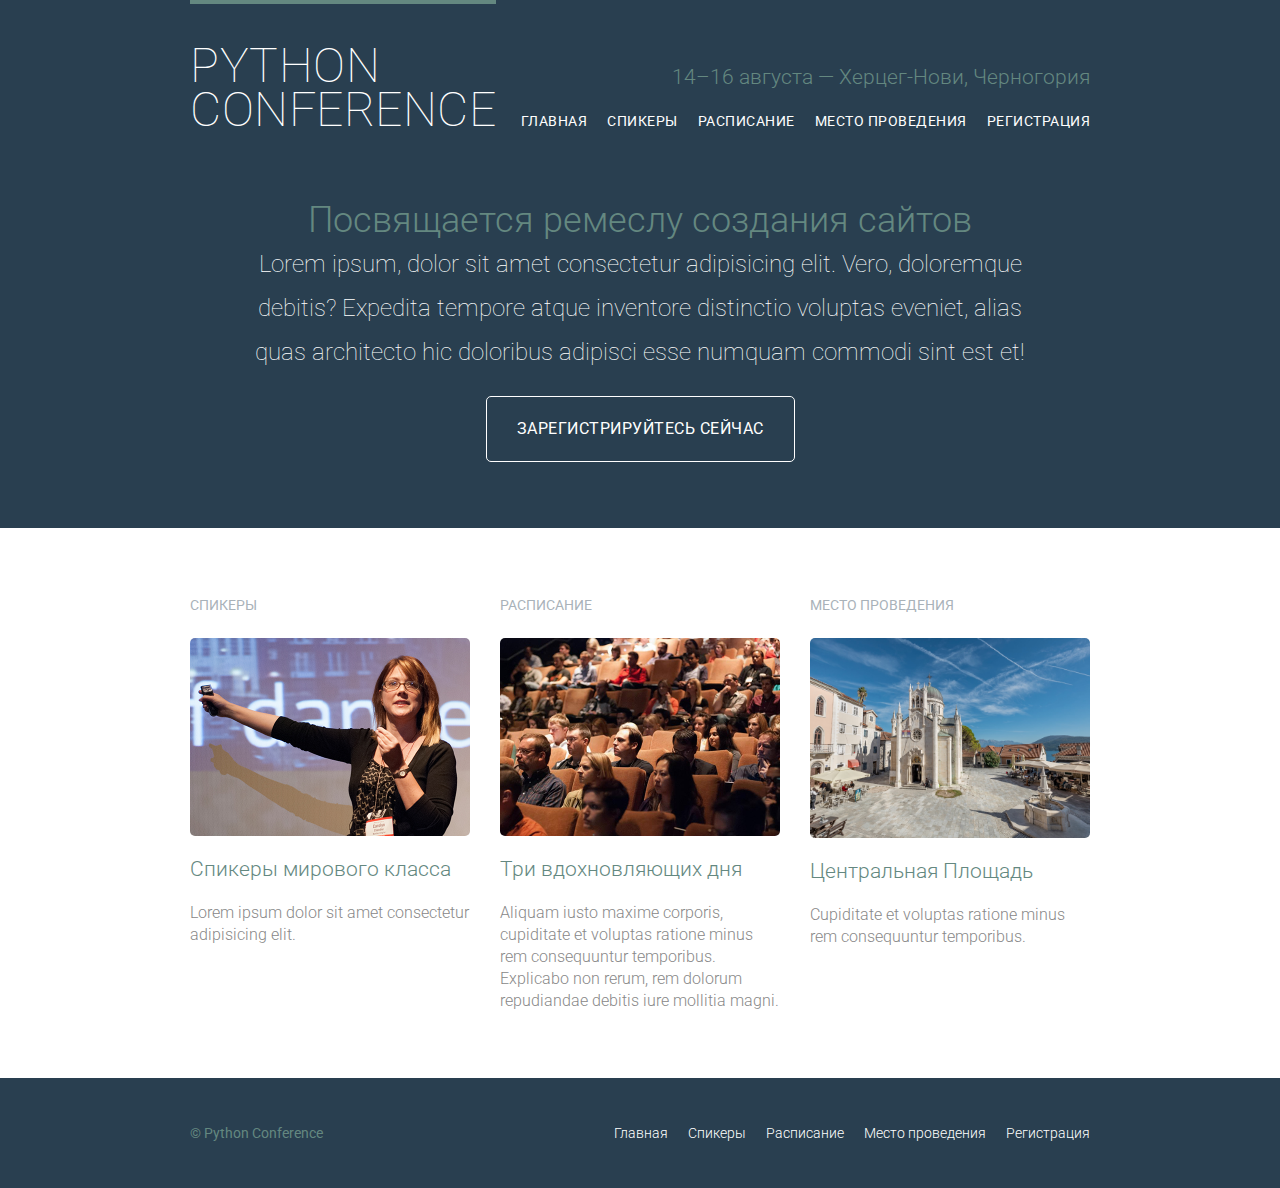
<file: index.html>
﻿<!DOCTYPE html>
<html lang="ru">
<head>
  <meta charset="utf-8">
  <title>Python Conference</title>
  <link rel="stylesheet" href="assets/stylesheets/main.css">
  <link rel="stylesheet" href="https://fonts.googleapis.com/css?family=Roboto:400,300,100&subset=cyrillic,latin">
</head>
<body>

  <header class="primary-header container group">
    <h1 class="logo">
      <a href="index.html">Python <br> Conference</a>
    </h1>
	
    <h3 class="tagline">14&ndash;16 августа &mdash; Херцег-Нови, Черногория</h3>
		
    <nav class="nav primary-nav">
      <ul>
        <li><a href="index.html">Главная</a></li><!--
        --><li><a href="speakers.html">Спикеры</a></li><!--
        --><li><a href="schedule.html">Расписание</a></li><!--
        --><li><a href="venue.html">Место проведения</a></li><!--
        --><li><a href="register.html">Регистрация</a></li>
      </ul>
	</nav>
  </header>
  
  <section class="hero container">
    <h2>Посвящается ремеслу создания сайтов</h2>
    <p>Lorem ipsum, dolor sit amet consectetur adipisicing elit. Vero, doloremque debitis? Expedita tempore atque inventore distinctio voluptas eveniet, alias quas architecto hic doloribus adipisci esse numquam commodi sint est et!</p>
	   
    <a class="btn btn-alt" href="register.html">Зарегистрируйтесь сейчас</a>
  </section>
  
    <section class="row">
	  <div class="grid">

        <!-- Спикеры -->

        <section class="teaser col-1-3">
		  <h5>Спикеры</h5>
 	      <a href="speakers.html">            
			<img src="assets/images/home/speakers.jpg" alt="Профессиональные спикеры">
            <h3>Спикеры мирового класса</h3>
	      </a>
          <p>Lorem ipsum dolor sit amet consectetur adipisicing elit. </p>
        </section><!--

        Расписание

        --><section class="teaser col-1-3">
          <h5>Расписание</h5>
          <a href="schedule.html">
            <img src="assets/images/home/schedule.jpg" alt="Участники конференции">
			<h3>Три вдохновляющих дня</h3>
	      </a>
          <p>Aliquam iusto maxime corporis, cupiditate et voluptas ratione minus rem consequuntur temporibus. Explicabo non rerum, rem dolorum repudiandae debitis iure mollitia magni.</p>
        </section><!--

        Место проведения

        --><section class="teaser col-1-3">
          <h5>Место проведения</h5>
          <a href="venue.html">
            <img class="teaser-img-3" src="assets/images/home/28.jpg" alt="Площадь">
			<h3>Центральная Площадь</h3>
	      </a>
          <p>Cupiditate et voluptas ratione minus rem consequuntur temporibus.</p>
        </section>
      </div>
    </section> 
  
  <footer class="primary-footer container group">
    <small>&copy; Python Conference</small>
    <nav class="nav">
      <ul>
        <li><a href="index.html">Главная</a></li><!--
        --><li><a href="speakers.html">Спикеры</a></li><!--
        --><li><a href="schedule.html">Расписание</a></li><!--
        --><li><a href="venue.html">Место проведения</a></li><!--
        --><li><a href="register.html">Регистрация</a></li>
      </ul>
	</nav>
  </footer>
	 
</body>
</html>
</file>
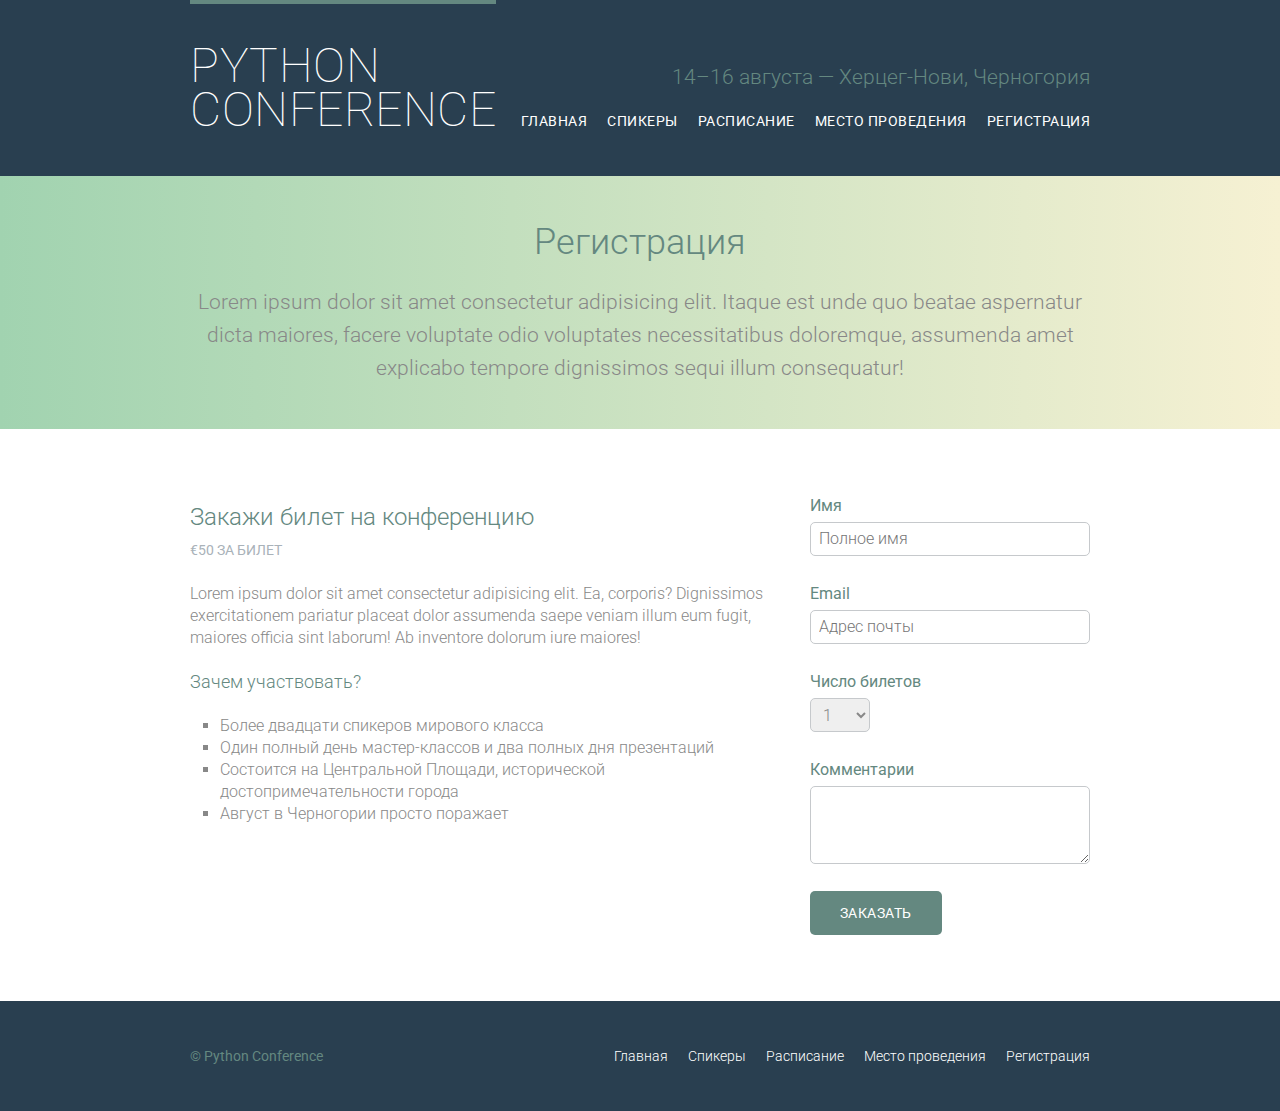
<file: register.html>
﻿<!DOCTYPE html>
<html lang="ru">
<head>
  <meta charset="utf-8">
  <title>Python Conference</title>
  <link rel="stylesheet" href="assets/stylesheets/main.css">
  <link rel="stylesheet" href="https://fonts.googleapis.com/css?family=Roboto:400,300,100&subset=cyrillic,latin">
</head>
<body>

  <header class="primary-header container group">
    <h1 class="logo">
      <a href="index.html">Python <br> Conference</a>
    </h1>
	
    <h3 class="tagline">14&ndash;16 августа &mdash; Херцег-Нови, Черногория</h3>
	
    <nav class="nav primary-nav">
      <ul>
        <li><a href="index.html">Главная</a></li><!--
        --><li><a href="speakers.html">Спикеры</a></li><!--
        --><li><a href="schedule.html">Расписание</a></li><!--
        --><li><a href="venue.html">Место проведения</a></li><!--
        --><li><a href="register.html">Регистрация</a></li>
      </ul>
	</nav>
  </header>

  <section class="row-alt">
	<div class="lead container">
      <h1>Регистрация</h1>
	  <p>Lorem ipsum dolor sit amet consectetur adipisicing elit. Itaque est unde quo beatae aspernatur dicta maiores, facere voluptate odio voluptates necessitatibus doloremque, assumenda amet explicabo tempore dignissimos sequi illum consequatur!</p>
	</div>
  </section>
  
  <section class="row">
    <div class="grid">

      <section class="col-2-3">

        <h2>Закажи билет на конференцию</h2>
        <h5>€50 за билет</h5>

        <p>Lorem ipsum dolor sit amet consectetur adipisicing elit. Ea, corporis? Dignissimos exercitationem pariatur placeat dolor assumenda saepe veniam illum eum fugit, maiores officia sint laborum! Ab inventore dolorum iure maiores!</p>
 
        <h4>Зачем участвовать?</h4>
 
        <ul class="why-attend">
          <li>Более двадцати спикеров мирового класса</li>
          <li>Один полный день мастер-классов и два полных дня презентаций</li>
          <li>Состоится на Центральной Площади, исторической достопримечательности города</li>
          <li>Август в Черногории просто поражает</li>
        </ul>

      </section><!--

      --><form class="col-1-3" action="#" method="post">

        <fieldset class="register-group">
 
          <label>
            Имя
            <input type="text" name="name" placeholder="Полное имя" required>
          </label>

          <label>
            Email
            <input type="email" name="email" placeholder="Адрес почты" required>
          </label>

          <label>
            Число билетов
            <select name="quantity" required>
              <option value="1" selected>1</option>
              <option value="2">2</option>
              <option value="3">3</option>
              <option value="4">4</option>
              <option value="5">5</option>
            </select>
          </label>

          <label>
            Комментарии
            <textarea name="comments"></textarea>
          </label>

        </fieldset>
 
        <input class="btn btn-default" type="submit" name="submit" value="Заказать">
 
      </form>

  </div>
</section>
    
  <footer class="primary-footer container group">
    <small>&copy; Python Conference</small>
    <nav class="nav">
      <ul>
        <li><a href="index.html">Главная</a></li><!--
        --><li><a href="speakers.html">Спикеры</a></li><!--
        --><li><a href="schedule.html">Расписание</a></li><!--
        --><li><a href="venue.html">Место проведения</a></li><!--
        --><li><a href="register.html">Регистрация</a></li>
      </ul>
	</nav>
  </footer>
	 
</body>
</html>
</file>
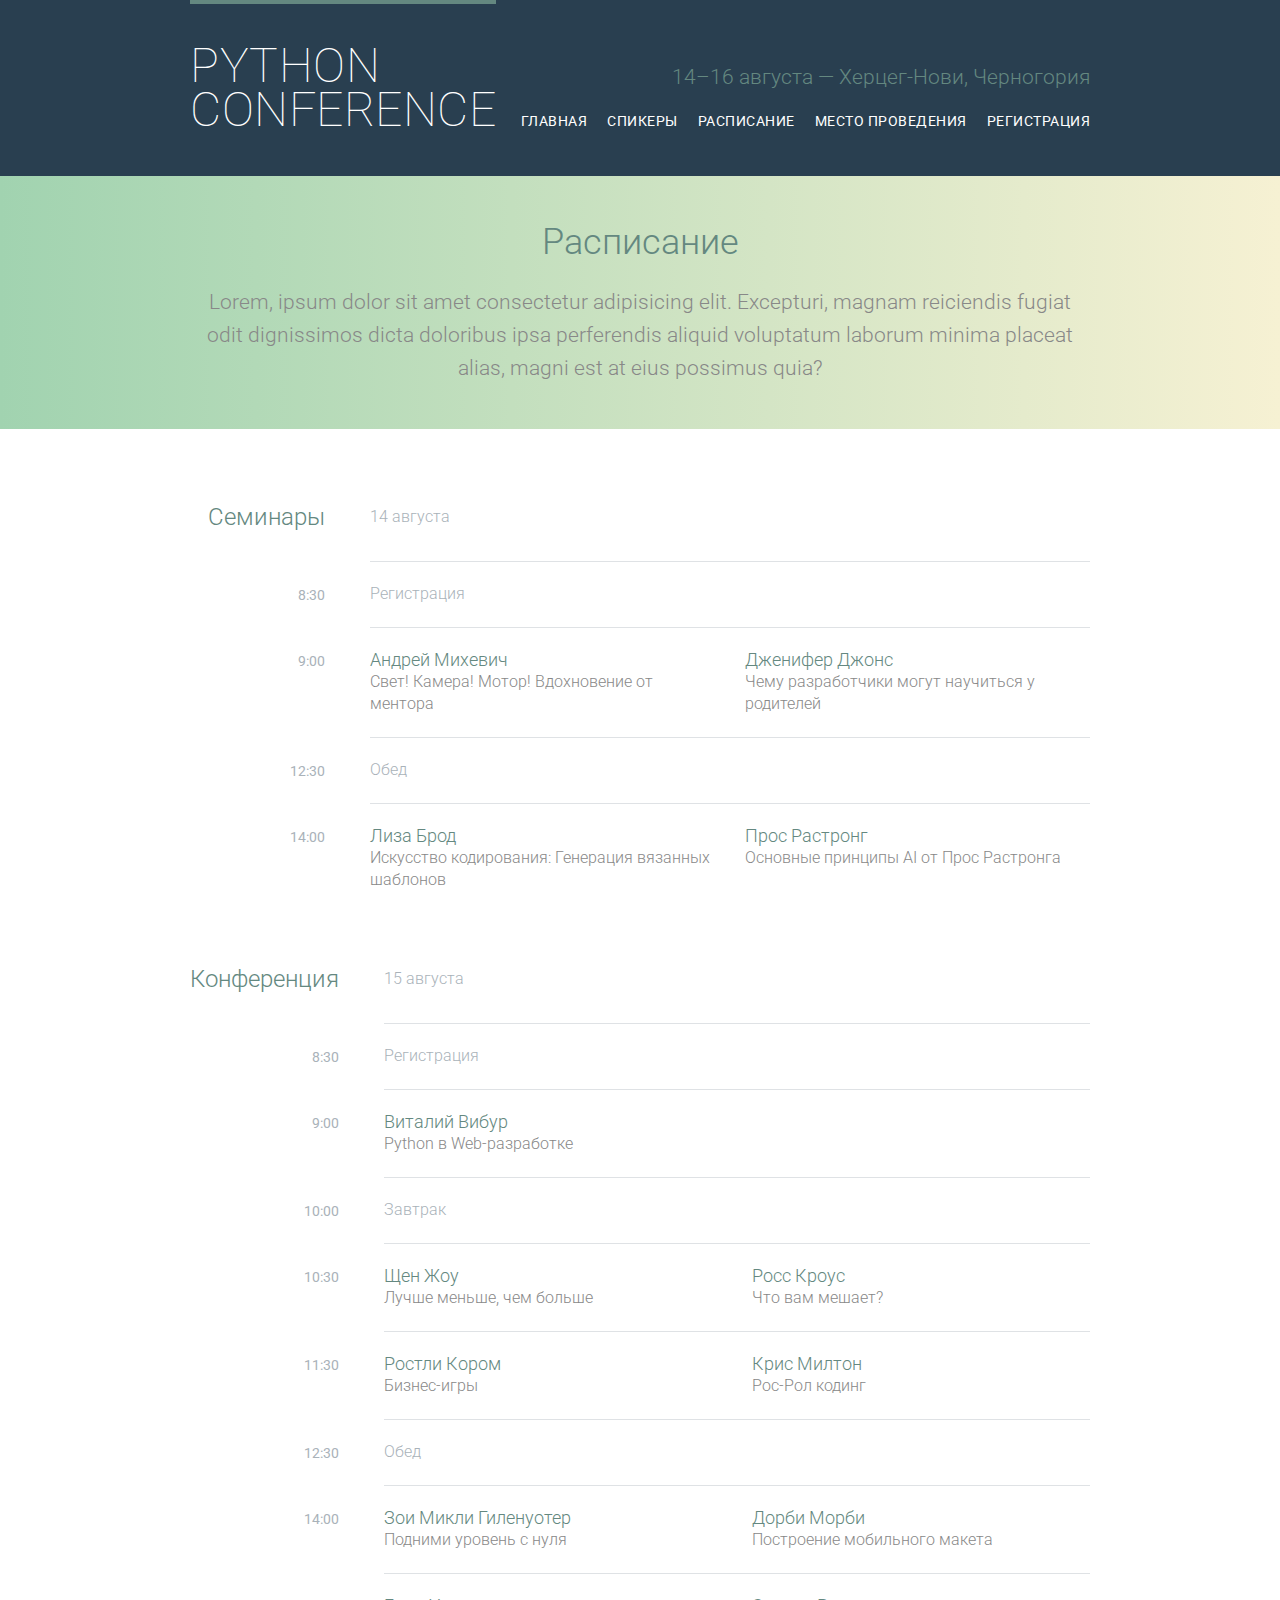
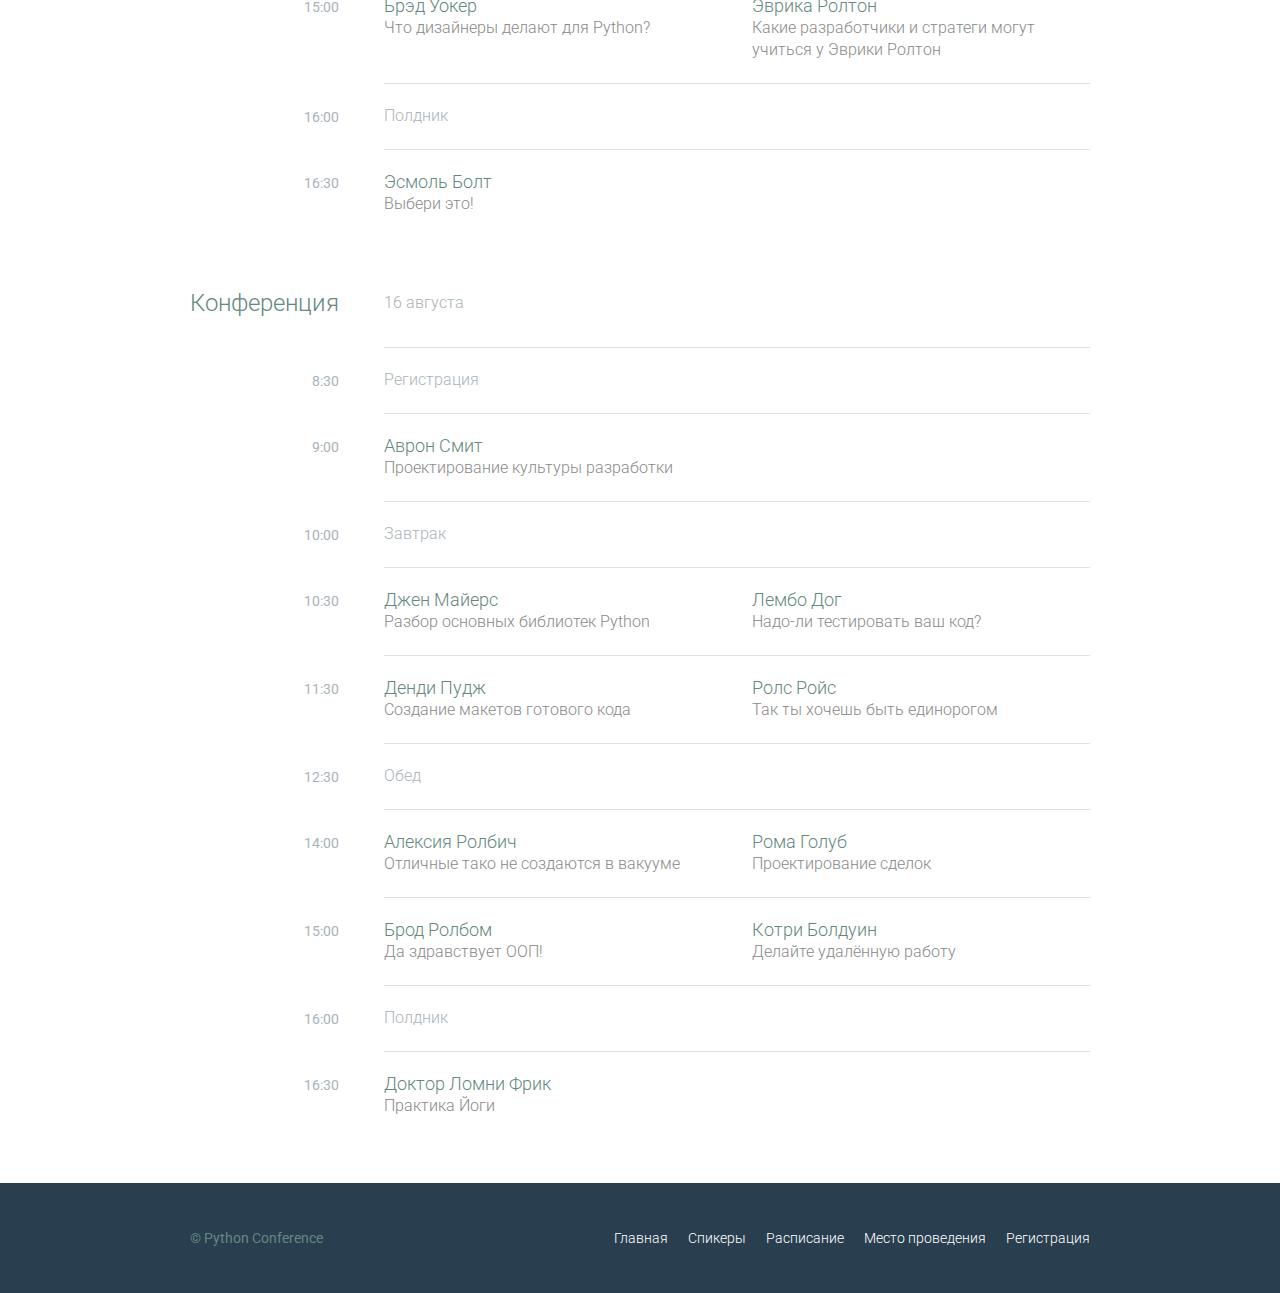
<file: schedule.html>
﻿<!DOCTYPE html>
<html lang="ru">
<head>
  <meta charset="utf-8">
  <title>Python Conference</title>
  <link rel="stylesheet" href="assets/stylesheets/main.css">
  <link rel="stylesheet" href="https://fonts.googleapis.com/css?family=Roboto:400,300,100&subset=cyrillic,latin">
</head>
<body>

  <header class="primary-header container group">
    <h1 class="logo">
      <a href="index.html">Python <br> Conference</a>
    </h1>
	
    <h3 class="tagline">14&ndash;16 августа &mdash; Херцег-Нови, Черногория</h3>
	
    <nav class="nav primary-nav">
      <ul>
        <li><a href="index.html">Главная</a></li><!--
        --><li><a href="speakers.html">Спикеры</a></li><!--
        --><li><a href="schedule.html">Расписание</a></li><!--
        --><li><a href="venue.html">Место проведения</a></li><!--
        --><li><a href="register.html">Регистрация</a></li>
      </ul>
	</nav>
  </header>

  <section class="row-alt">
	<div class="lead container">
      <h1>Расписание</h1>
	  <p>Lorem, ipsum dolor sit amet consectetur adipisicing elit. Excepturi, magnam reiciendis fugiat odit dignissimos dicta doloribus ipsa perferendis aliquid voluptatum laborum minima placeat alias, magni est at eius possimus quia?</p>
	</div>
  </section>  

    <section class="row">
      <div class="container">

        <!-- Семинары -->

        <table>
          <thead>
            <tr>
              <th scope="row">
                Семинары
              </th>
              <td class="schedule-offset" colspan="2">
                14 августа
              </td>
            </tr>
          </thead>
          <tbody>
            <tr>
              <th scope="row">
                <time datetime="08:30:00">8:30</time>
              </th>
              <td class="schedule-offset" colspan="2">
                Регистрация
              </td>
            </tr>
            <tr>
              <th scope="row">
                <time datetime="09:00:00">9:00</time>
              </th>
              <td>
                <a href="speakers.html#adam-connor">
                  <h4>Андрей Михевич</h4>
                  Свет! Камера! Мотор! Вдохновение от ментора
                </a>
              </td>
              <td>
                <a href="speakers.html#jennifer-jones">
                  <h4>Дженифер Джонс</h4>
                  Чему разработчики могут научиться у родителей
                </a>
              </td>
            </tr>
            <tr>
              <th scope="row">
                <time datetime="12:30:00">12:30</time>
              </th>
              <td class="schedule-offset" colspan="2">
                Обед
              </td>
            </tr>
            <tr>
              <th scope="row">
                <time datetime="14:00">14:00</time>
              </th>
              <td>
                <a href="speakers.html#tessa-harmon">
                  <h4>Лиза Брод</h4>
                  Искусство кодирования: Генерация вязанных шаблонов
                </a>
              </td>
              <td>
                <a href="speakers.html#russ-unger">
                  <h4>Прос Растронг</h4>
                  Основные принципы AI от Прос Растронга
                </a>
              </td>
            </tr>
          </tbody>
        </table>

        <!-- Конференция -->

        <table>
          <thead>
            <tr>
              <th scope="row">
                Конференция
              </th>
              <td class="schedule-offset" colspan="2">
                15 августа
              </td>
            </tr>
          </thead>
          <tbody>
            <tr>
              <th scope="row">
                <time datetime="08:30:00">8:30</time>
              </th>
              <td class="schedule-offset" colspan="2">
                Регистрация
              </td>
            </tr>
            <tr>
              <th scope="row">
                <time datetime="09:00:00">9:00</time>
              </th>
              <td colspan="2">
                <a href="speakers.html#vitaly-friedman">
                  <h4>Виталий Вибур</h4>
                  Python в Web-разработке
                </a>
              </td>
            </tr>
            <tr>
              <th scope="row">
                <time datetime="10:00:00">10:00</time>
              </th>
              <td class="schedule-offset" colspan="2">
                Завтрак
              </td>
            </tr>
            <tr>
              <th scope="row">
                <time datetime="10:30:00">10:30</time>
              </th>
              <td>
                <a href="speakers.html#shay-howe">
                  <h4>Щен Жоу</h4>
                  Лучше меньше, чем больше
                </a>
              </td>
              <td>
                <a href="speakers.html#jenn-downs">
                  <h4>Росс Кроус</h4>
                  Что вам мешает?
                </a>
              </td>
            </tr>
            <tr>
              <th scope="row">
                <time datetime="11:30:00">11:30</time>
              </th>
              <td>
                <a href="speakers.html#carolyn-chandler">
                  <h4>Ростли Кором</h4>
                  Бизнес-игры
                </a>
              </td>
              <td>
                <a href="speakers.html#chris-mills">
                  <h4>Крис Милтон</h4>
                  Рос-Рол кодинг
                </a>
              </td>
            </tr>
            <tr>
              <th scope="row">
                <time datetime="12:30:00">12:30</time>
              </th>
              <td class="schedule-offset" colspan="2">
                Обед
              </td>
            </tr>
            <tr>
              <th scope="row">
                <time datetime="14:00">14:00</time>
              </th>
              <td>
                <a href="speakers.html#zoe-mickley-gillenwater">
                  <h4>Зои Микли Гиленуотер</h4>
                  Подними уровень c нуля
                </a>
              </td>
              <td>
                <a href="speakers.html#darby-frey">
                  <h4>	Дорби Морби</h4>
                  Построение мобильного макета
                </a>
              </td>
            </tr>
            <tr>
              <th scope="row">
                <time datetime="15:00:00">15:00</time>
              </th>
              <td>
                <a href="speakers.html#brad-smith">
                  <h4>	Брэд Уокер</h4>
                  Что дизайнеры делают для Python?
                </a>
              </td>
              <td>
                <a href="speakers.html#erica-decker">
                  <h4>Эврика Ролтон</h4>
                  Какие разработчики и стратеги могут учиться у Эврики Ролтон
                </a>
              </td>
            </tr>
            <tr>
              <th scope="row">
                <time datetime="16:00:00">16:00</time>
              </th>
              <td class="schedule-offset" colspan="2">
                Полдник
              </td>
            </tr>
            <tr>
              <th scope="row">
                <time datetime="16:30:00">16:30</time>
              </th>
              <td colspan="2">
                <a href="speakers.html#estelle-weyl">
                  <h4>Эсмоль Болт</h4>
                  Выбери это!
                </a>
              </td>
            </tr>
          </tbody>
        </table>

        <!-- Конференция -->

        <table>
          <thead>
            <tr>
              <th scope="row">
                Конференция
              </th>
              <td class="schedule-offset" colspan="2">
                16 августа
              </td>
            </tr>
          </thead>
          <tbody>
            <tr>
              <th scope="row">
                <time datetime="08:30:00">8:30</time>
              </th>
              <td class="schedule-offset" colspan="2">
                Регистрация
              </td>
            </tr>
            <tr>
              <th scope="row">
                <time datetime="09:00:00">9:00</time>
              </th>
              <td colspan="2">
                <a href="speakers.html#aaron-irizarry">
                  <h4>Аврон Смит</h4>
                  Проектирование культуры разработки
                </a>
              </td>
            </tr>
            <tr>
              <th scope="row">
                <time datetime="10:00:00">10:00</time>
              </th>
              <td class="schedule-offset" colspan="2">
                Завтрак
              </td>
            </tr>
            <tr>
              <th scope="row">
                <time datetime="10:30:00">10:30</time>
              </th>
              <td>
                <a href="speakers.html#jen-myers">
                  <h4>Джен Майерс</h4>
                  Разбор основных библиотек Python
                </a>
              </td>
              <td>
                <a href="speakers.html#aj-self">
                  <h4>Лембо Дог</h4>
                  Надо-ли тестировать ваш код?
                </a>
              </td>
            </tr>
            <tr>
              <th scope="row">
                <time datetime="11:30:00">11:30</time>
              </th>
              <td>
                <a href="speakers.html#dan-denney">
                  <h4>	Денди Пудж</h4>
                  Создание макетов готового кода
                </a>
              </td>
              <td>
                <a href="speakers.html#maya-bruck">
                  <h4>	Ролс Ройс</h4>
                  	Так ты хочешь быть единорогом
                </a>
              </td>
            </tr>
            <tr>
              <th scope="row">
                <time datetime="12:30:00">12:30</time>
              </th>
              <td class="schedule-offset" colspan="2">
                Обед
              </td>
            </tr>
            <tr>
              <th scope="row">
                <time datetime="14:00">14:00</time>
              </th>
              <td>
                <a href="speakers.html#victoria-pater">
                  <h4>Алексия Ролбич</h4>
                  	Отличные тако не создаются в вакууме
                </a>
              </td>
              <td>
                <a href="speakers.html#arman-ghosh">
                  <h4>Рома Голуб</h4>
                  	Проектирование сделок
                </a>
              </td>
            </tr>
            <tr>
              <th scope="row">
                <time datetime="15:00:00">15:00</time>
              </th>
              <td>
                <a href="speakers.html#bermon-painter">
                  <h4>Брод Ролбом</h4>
                  Да здравствует ООП!
                </a>
              </td>
              <td>
                <a href="speakers.html#candi-lemoine">
                  <h4>Котри Болдуин</h4>
                  Делайте удалённую работу
                </a>
              </td>
            </tr>
            <tr>
              <th scope="row">
                <time datetime="16:00:00">16:00</time>
              </th>
              <td class="schedule-offset" colspan="2">
                Полдник
              </td>
            </tr>
            <tr>
              <th scope="row">
                <time datetime="16:30:00">16:30</time>
              </th>
              <td colspan="2">
                <a href="speakers.html#leslie-jensen-inman">
                  <h4>Доктор Ломни Фрик</h4>
                 Практика Йоги
                </a>
              </td>
            </tr>
          </tbody>
        </table>

      </div>
    </section>
  
  <footer class="primary-footer container group">
    <small>&copy; Python Conference</small>
    <nav class="nav">
      <ul>
        <li><a href="index.html">Главная</a></li><!--
        --><li><a href="speakers.html">Спикеры</a></li><!--
        --><li><a href="schedule.html">Расписание</a></li><!--
        --><li><a href="venue.html">Место проведения</a></li><!--
        --><li><a href="register.html">Регистрация</a></li>
      </ul>
	</nav>
  </footer>
	 
</body>
</html>
</file>
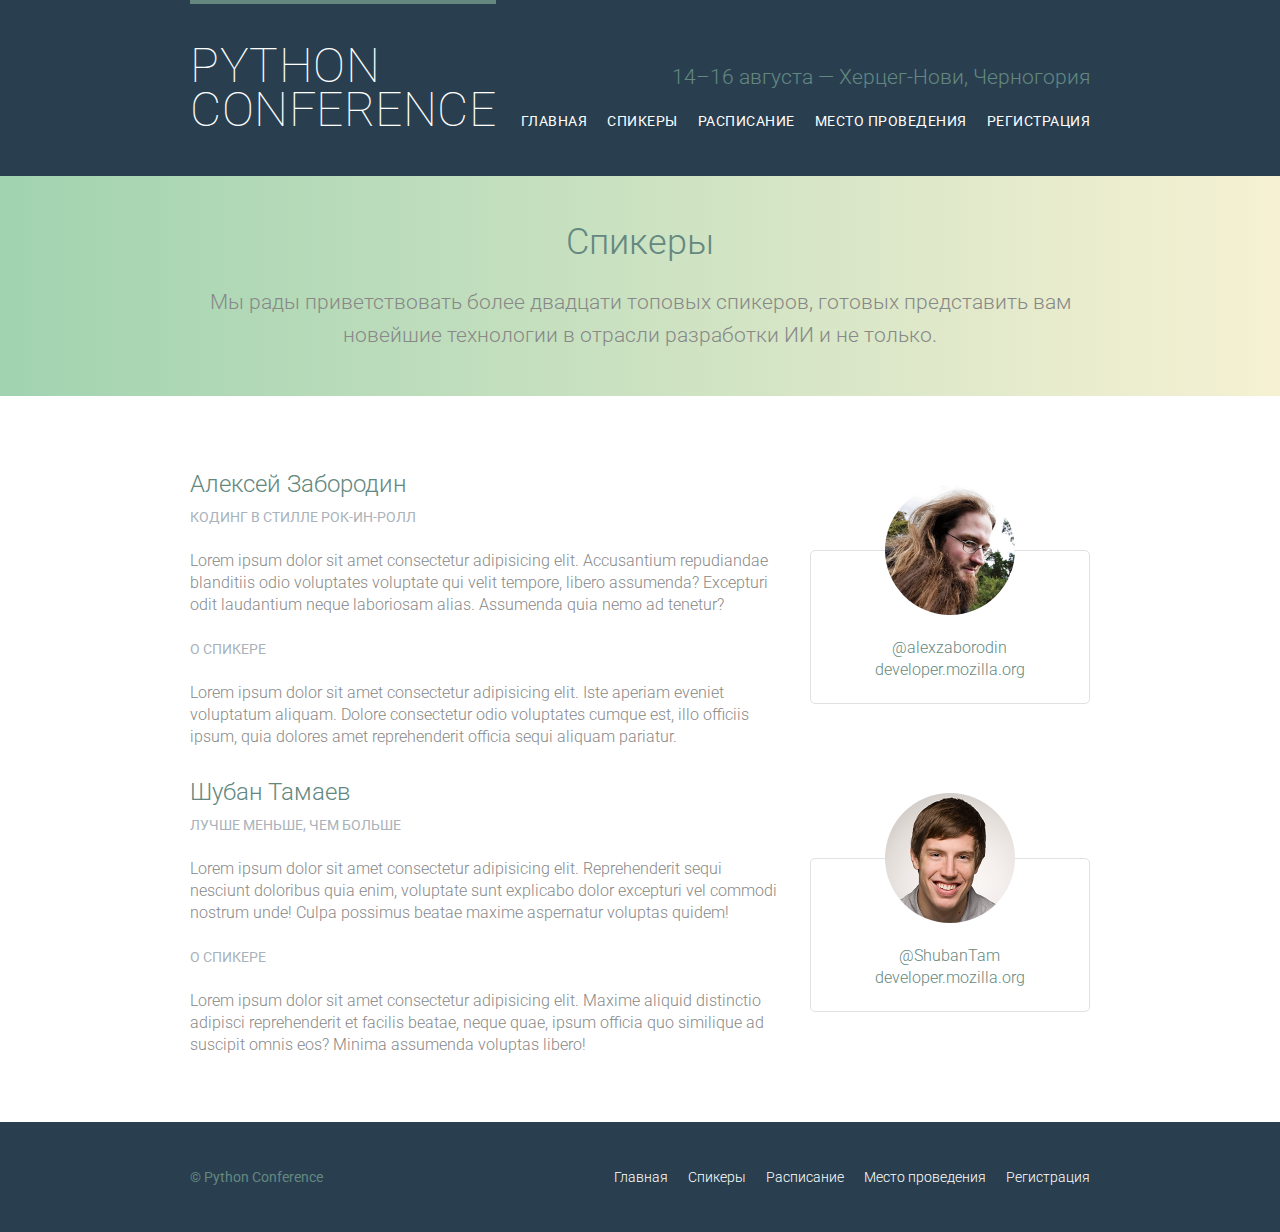
<file: speakers.html>
﻿<!DOCTYPE html>
<html lang="ru">
<head>
  <meta charset="utf-8">
  <title>Python Conference</title>
  <link rel="stylesheet" href="assets/stylesheets/main.css">
  <link rel="stylesheet" href="https://fonts.googleapis.com/css?family=Roboto:400,300,100&subset=cyrillic,latin">
</head>
<body>

  <header class="primary-header container group">
    <h1 class="logo">
      <a href="index.html">Python <br> Conference</a>
    </h1>
	
    <h3 class="tagline">14&ndash;16 августа &mdash; Херцег-Нови, Черногория</h3>
	
    <nav class="nav primary-nav">
      <ul>
        <li><a href="index.html">Главная</a></li><!--
        --><li><a href="speakers.html">Спикеры</a></li><!--
        --><li><a href="schedule.html">Расписание</a></li><!--
        --><li><a href="venue.html">Место проведения</a></li><!--
        --><li><a href="register.html">Регистрация</a></li>
      </ul>
	</nav>
  </header>

  <section class="row-alt">
	<div class="lead container">
      <h1>Спикеры</h1>
	  <p>Мы рады приветствовать более двадцати топовых спикеров, готовых представить вам
         новейшие технологии в отрасли разработки ИИ и не только.</p>
    </div>
  </section>
  
  <section class="row">
    <div class="grid">
  
      <section class="speaker" id="chris-mills">

        <div class="col-2-3">

          <h2>Алексей Забородин</h2>
          <h5>Кодинг в стилле Рок-ин-Ролл</h5>

          <p>Lorem ipsum dolor sit amet consectetur adipisicing elit. Accusantium repudiandae blanditiis odio voluptates voluptate qui velit tempore, libero assumenda? Excepturi odit laudantium neque laboriosam alias. Assumenda quia nemo ad tenetur?</p>

          <h5>О спикере</h5>

          <p>Lorem ipsum dolor sit amet consectetur adipisicing elit. Iste aperiam eveniet voluptatum aliquam. Dolore consectetur odio voluptates cumque est, illo officiis ipsum, quia dolores amet reprehenderit officia sequi aliquam pariatur.</p>

        </div><!--

        --><aside class="col-1-3">
          <div class="speaker-info">
		  
		    <img src="assets/images/speakers/chris-mills.jpg" alt="Chris Mills">			

            <ul>
              <li><a href="https://twitter.com">@alexzaborodin</a></li>
              <li><a href="https://developer.mozilla.org/">developer.mozilla.org</a></li>
            </ul>

          </div>
        </aside>

      </section>	  
  
      <section class="speaker" id="shay-howe">

        <div class="col-2-3">

          <h2>Шубан Тамаев</h2>
          <h5>Лучше меньше, чем больше</h5>

          <p>Lorem ipsum dolor sit amet consectetur adipisicing elit. Reprehenderit sequi nesciunt doloribus quia enim, voluptate sunt explicabo dolor excepturi vel commodi nostrum unde! Culpa possimus beatae maxime aspernatur voluptas quidem!</p>

          <h5>О спикере</h5>

          <p>Lorem ipsum dolor sit amet consectetur adipisicing elit. Maxime aliquid distinctio adipisci reprehenderit et facilis beatae, neque quae, ipsum officia quo similique ad suscipit omnis eos? Minima assumenda voluptas libero!</p>

        </div><!--

        --><aside class="col-1-3">
          <div class="speaker-info">

		    <img src="assets/images/speakers/shay-howe.jpg" alt="Шэй Хоу">
			
            <ul>
              <li><a href="https://twitter.com">@ShubanTam</a></li>
              <li><a href="https://developer.mozilla.org/">developer.mozilla.org</a></li>
            </ul>

          </div>
        </aside>

      </section>
  
    </div>
  </section>
  
  <footer class="primary-footer container group">
    <small>&copy; Python Conference</small>
    <nav class="nav">
      <ul>
        <li><a href="index.html">Главная</a></li><!--
        --><li><a href="speakers.html">Спикеры</a></li><!--
        --><li><a href="schedule.html">Расписание</a></li><!--
        --><li><a href="venue.html">Место проведения</a></li><!--
        --><li><a href="register.html">Регистрация</a></li>
      </ul>
	</nav>
  </footer>
	 
</body>
</html>
</file>
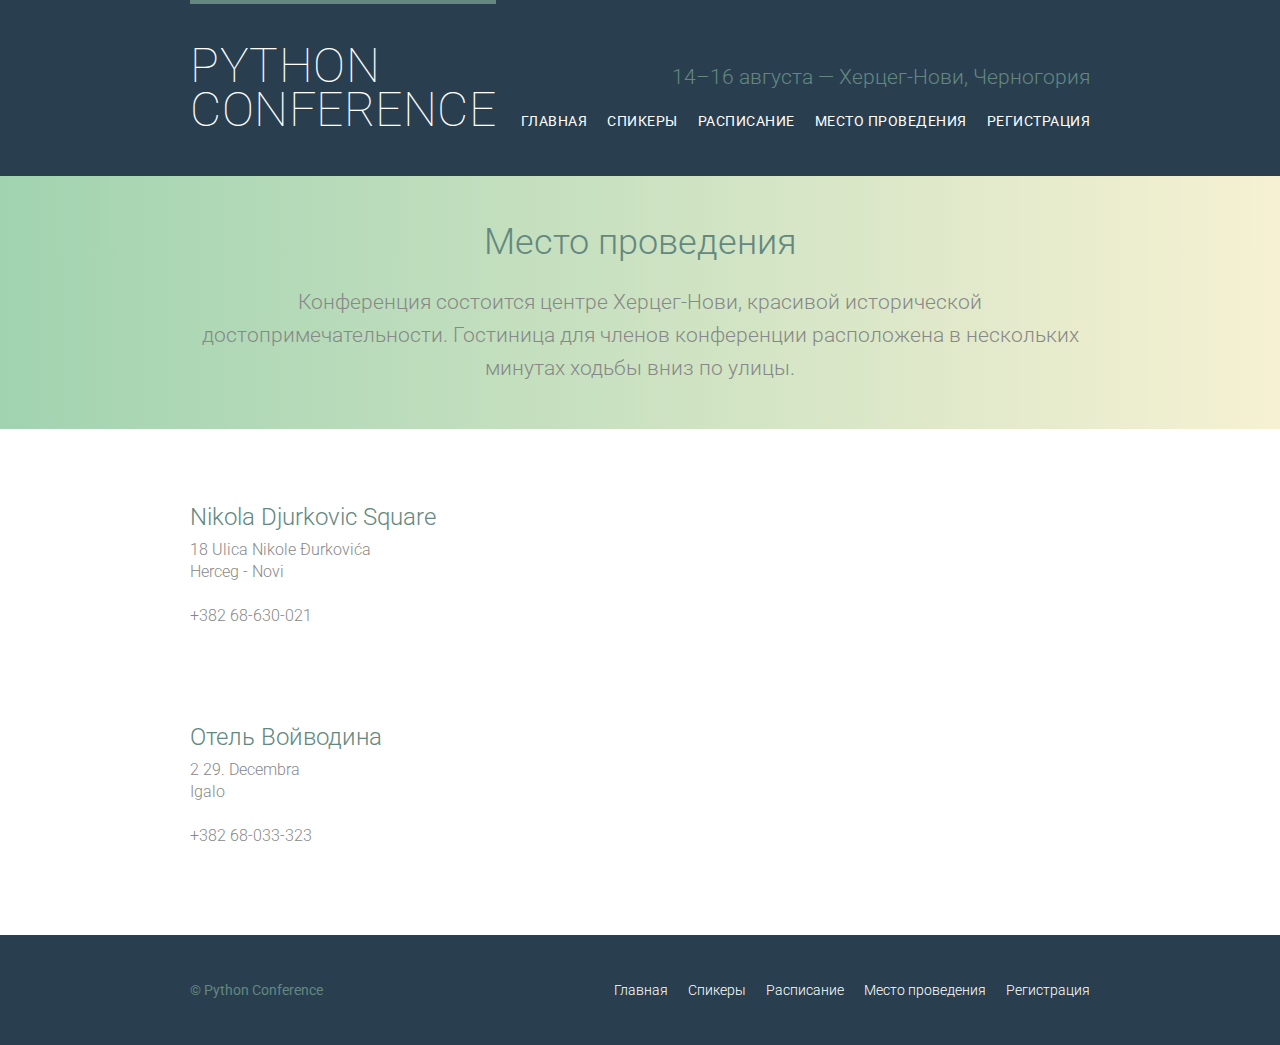
<file: venue.html>
﻿<!DOCTYPE html>
<html lang="ru">
<head>
  <meta charset="utf-8">
  <title>Python Conference</title>
  <link rel="stylesheet" href="assets/stylesheets/main.css">
  <link rel="stylesheet" href="https://fonts.googleapis.com/css?family=Roboto:400,300,100&subset=cyrillic,latin">
</head>
<body>

  <header class="primary-header container group">
    <h1 class="logo">
      <a href="index.html">Python <br> Conference</a>
    </h1>
	
    <h3 class="tagline">14&ndash;16 августа &mdash; Херцег-Нови, Черногория</h3>
	
    <nav class="nav primary-nav">
      <ul>
        <li><a href="index.html">Главная</a></li><!--
        --><li><a href="speakers.html">Спикеры</a></li><!--
        --><li><a href="schedule.html">Расписание</a></li><!--
        --><li><a href="venue.html">Место проведения</a></li><!--
        --><li><a href="register.html">Регистрация</a></li>
      </ul>
	</nav>
  </header>

  <section class="row-alt">
	<div class="lead container">
      <h1>Место проведения</h1>
	  <p>Конференция состоится центре Херцег-Нови, красивой исторической достопримечательности. 
	     Гостиница для членов конференции расположена в нескольких минутах ходьбы вниз по улицы.</p>
	</div>
  </section>
  
    <section class="row">
      <div class="grid">

        <!-- centar -->

        <section class="venue-theatre">

          <div class="col-1-3">
            <h2>Nikola Djurkovic Square
            </h2>
            <p>18 Ulica Nikole Đurkovića <br> Herceg - Novi</p>
            <p>+382 68-630-021</p>
          </div><!--

          --><iframe class="venue-map col-2-3" src="https://www.google.com/maps/embed?pb=!1m18!1m12!1m3!1d367.9847665835219!2d18.536667412495675!3d42.45160899949475!2m3!1f0!2f0!3f0!3m2!1i1024!2i768!4f13.1!3m3!1m2!1s0x134c3bde0bfd58a7%3A0xf7012755fb30426d!2sNikola%20Djurkovic%20Square!5e0!3m2!1sru!2s!4v1689706150357!5m2!1sru!2s"></iframe>

        </section>

        <!-- Hotel -->

        <section class="venue-hotel">

          <div class="col-1-3">
            <h2>Отель Войводина</h2>
            <p>2 29. Decembra  <br> Igalo</p>
            <p> +382 68-033-323</p>
          </div><!--

          --><iframe class="venue-map col-2-3" src="https://www.google.com/maps/embed?pb=!1m18!1m12!1m3!1d2943.5359555937875!2d18.51561539678955!3d42.45888860000002!2m3!1f0!2f0!3f0!3m2!1i1024!2i768!4f13.1!3m3!1m2!1s0x134c3c805aee7f2f%3A0xb649a1f104040f9e!2z0J7RgtC10LvRjCDQktC-0LnQstC-0LTQuNC90LA!5e0!3m2!1sru!2s!4v1689706293807!5m2!1sru!2s"></iframe>

        </section>

      </div>
    </section>  
  
  <footer class="primary-footer container group">
    <small>&copy; Python Conference</small>
    <nav class="nav">
      <ul>
        <li><a href="index.html">Главная</a></li><!--
        --><li><a href="speakers.html">Спикеры</a></li><!--
        --><li><a href="schedule.html">Расписание</a></li><!--
        --><li><a href="venue.html">Место проведения</a></li><!--
        --><li><a href="register.html">Регистрация</a></li>
      </ul>
	</nav>
  </footer>
	 
</body>
</html>
</file>
<file: assets/stylesheets/main.css>
/* http://meyerweb.com/eric/tools/css/reset/
   v2.0 | 20110126
   License: none (public domain)
*/

html, body, div, span, applet, object, iframe,
h1, h2, h3, h4, h5, h6, p, blockquote, pre,
a, abbr, acronym, address, big, cite, code,
del, dfn, em, img, ins, kbd, q, s, samp,
small, strike, strong, sub, sup, tt, var,
b, u, i, center,
dl, dt, dd, ol, ul, li,
fieldset, form, label, legend,
table, caption, tbody, tfoot, thead, tr, th, td,
article, aside, canvas, details, embed,
figure, figcaption, footer, header, hgroup,
menu, nav, output, ruby, section, summary,
time, mark, audio, video {
  margin: 0;
  padding: 0;
  border: 0;
  font-size: 100%;
  font: inherit;
  vertical-align: baseline;
}
/* HTML5 display-role reset for older browsers */
article, aside, details, figcaption, figure,
footer, header, hgroup, menu, nav, section {
  display: block;
}
body {
  line-height: 1;
}
ol, ul {
  list-style: none;
}
blockquote, q {
  quotes: none;
}
blockquote:before, blockquote:after,
q:before, q:after {
  content: '';
  content: none;
}
table {
  border-collapse: collapse;
  border-spacing: 0;
}


/*
  ========================================
  Пользовательские стили
  ========================================
*/
body {
  background: #293f50;
  color: #888;
  font: 300 16px/22px "Roboto", "Open Sans", "Helvetica Neue", Helvetica, Arial, sans-serif;
}

/*
  ========================================
  Сетка
  ========================================
*/

*,
*:before,
*:after {
  -webkit-box-sizing: border-box;
     -moz-box-sizing: border-box;
          box-sizing: border-box;
}
.container,
.grid {
  margin: 0 auto;
  width: 960px;
}
.container {
  padding-left: 30px;
  padding-right: 30px;
}
.grid,
.col-1-3,
.col-2-3 {
  padding-left: 15px;
  padding-right: 15px;
}
.col-1-3,
.col-2-3  {
  display: inline-block;
  vertical-align: top;
}
.col-1-3 {
  width: 33.33%;
}
.col-2-3 {
  width: 66.66%;
}

/*
  ========================================
  Clearfix
  ========================================
*/

.group:before,
.group:after {
  content: "";
  display: table;
}
.group:after {
  clear: both;
}
.group {
  clear: both;
  *zoom: 1;
}

/*
  ========================================
  Полосы
  ========================================
*/

.row,
.row-alt{
  min-width: 960px;
}
.row {
  background: #fff;
  padding: 66px 0 44px 0;
}
.row-alt {
  background: #cbe2c1;
  background: -webkit-linear-gradient(to right, #a1d3b0, #f6f1d3);
  background: -moz-linear-gradient(to right, #a1d3b0, #f6f1d3);
  background: linear-gradient(to right, #a1d3b0, #f6f1d3);
  padding: 44px 0 22px 0;
}

/*
  ========================================
  Типографика
  ========================================
*/

h1, h2, h3, h4 {
  color: #648880;
}
h1, h3, h4, h5, p {
  margin-bottom: 22px;
}
h1 {
  font-size: 36px;
  line-height: 44px;
}
h2 {
  font-size: 24px;
  line-height: 44px;
}
h3 {
  font-size: 21px;
}
h4 {
  font-size: 18px;
}

h5 {
  color: #a9b2b9;
  font-size: 14px;
  font-weight: 400;
  text-transform: uppercase;
}

strong {
  font-weight: 400;
}
cite, em {
  font-style: italic;
}

/*
  ========================================
  Вступление
  ========================================
*/

.lead {
  text-align: center;
}
.lead p {
  font-size: 21px;
  line-height: 33px;
}

/*
  ========================================
  Ссылки
  ========================================
*/

a {
  color: #648880;
  text-decoration: none;
}
a:hover {
  color: #a9b2b9;
}
p a {
  border-bottom: 1px solid #dfe2e5;
}
.primary-header a,
  .primary-footer a {
  color: #fff;
  }
  .primary-header a:hover,
  .primary-footer a:hover {
  color: #648880;
}

/*
  ========================================
  Кнопки
  ========================================
*/

.btn {
  border-radius: 5px;
  color: #fff;
  cursor: pointer;
  display: inline-block;
  font-weight: 400;
  letter-spacing: .5px;
  margin: 0;
  text-transform: uppercase;
}
.btn-alt {
  border: 1px solid #fff;
  padding: 10px 30px;
}
.btn-alt:hover {
  background: #fff;
  color: #648880;
}
.btn-default {
  border: 0;
  background: #648880;
  padding: 11px 30px;
  font-size: 14px;
}
.btn-default:hover {
  background: #77a198;
}


/*
  ========================================
  Основной заголовок
  ========================================
*/

.logo {
  border-top: 4px solid #648880;
  float: left;
  font-size: 48px;
  font-weight: 100;
  letter-spacing: .5px;
  line-height: 44px;
  padding: 40px 0 22px 0;
  text-transform: uppercase;
}
.tagline {
  margin: 66px 0 22px 0;
  text-align: right;
}
.primary-nav {
  font-size: 14px;
  font-weight: 400;
  letter-spacing: .5px;
  text-transform: uppercase;
}

/*
  ========================================
  Основной подвал
  ========================================
*/

.primary-footer {
  color: #648880;
  font-size: 14px;
  padding-bottom: 44px;
  padding-top: 44px;
}
.primary-footer small {
  float: left;
  font-weight: 400;
}

/*
  ========================================
  Навигация
  ========================================
*/

.nav {
  text-align: right;
}
.nav li {
  display: inline-block;
  margin: 0 10px;
  vertical-align: top;
}
.nav li:last-child {
  margin-right: 0;
}

/*
  ========================================
  Главная страница
  ========================================
*/

.hero {
  color: #fff;
  line-height: 44px;
  padding: 22px 80px 66px 80px;
  text-align: center;
}
.hero h2 {
  font-size: 36px;
}
.hero p {
  font-size: 24px;
  font-weight: 100;
}
.teaser a:hover h3 {
  color: #a9b2b9;
}
.teaser img {
  border-radius: 5px;
  display: block;
  margin-bottom: 22px;
  max-width: 100%
}
.teaser-img-3{
  height: 200px;
}
/*
  ========================================
  Спикеры
  ========================================
*/
  
.speaker-info {
  border: 1px solid #dfe2e5;
  border-radius: 5px;
  margin-top: 88px;
  padding-bottom: 22px;
  text-align: center;
}
.speaker-info img {
  border-radius: 50%;
  height: 130px;
  margin: -66px 0 22px 0;
  vertical-align: top;
}

/*
  ========================================
  Место проведения
  ========================================
*/

.venue-theatre {
  margin-bottom: 66px;
}
.venue-hotel {
  margin-bottom: 22px;
}

/*
  ========================================
  Регистрация
  ========================================
*/

.why-attend {
  list-style: square;
  margin: 0 0 22px 30px;
}
form {
  margin-bottom: 22px;
}
input,
select,
textarea {
  font: 300 16px/22px "Roboto", "Open Sans", "Helvetica Neue", Helvetica, Arial, sans-serif;
}
.register-group label {
  color: #648880;
  cursor: pointer;
  font-weight: 400;
}
.register-group input,
.register-group select,
.register-group textarea {
  border: 1px solid #c6c9cc;
  border-radius: 5px;
  color: #888;
  display: block;
  margin: 5px 0 27px 0;
  padding: 5px 8px;
}
.register-group input,
.register-group textarea {
  width: 100%;
}
.register-group select {
  height: 34px;
  width: 60px;
}
.register-group textarea {
  height: 78px;
}

/*
  ========================================
  Расписание
  ========================================
*/
  
table {
  margin-bottom: 44px;
  width: 100%;
}
table:last-child {
  margin-bottom: 0;
}
th,
td {
  padding-bottom: 22px;
  vertical-align: top;
}
th {
  padding-right: 45px;
  text-align: right;
  width: 20%;
}
td {
  width: 40%;
}
thead {
  line-height: 44px;
}
thead th {
  color: #648880;
  font-size: 24px;
}
tbody th {
  color: #a9b2b9;
  font-size: 14px;
  font-weight: 400;
  padding-top: 22px;
  text-transform: uppercase;
}
tbody td {
  border-top: 1px solid #dfe2e5;
  padding-top: 21px;
}
tbody td:first-of-type {
  padding-right: 15px;
}
tbody td:last-of-type {
  padding-left: 15px;
}
tbody td:only-of-type {
  padding-left: 0;
  padding-right: 0;
}
table a {
  color: #888;
}
table h4 {
  margin-bottom: 0;
}
.schedule-offset {
  color: #a9b2b9;
}
</file>
